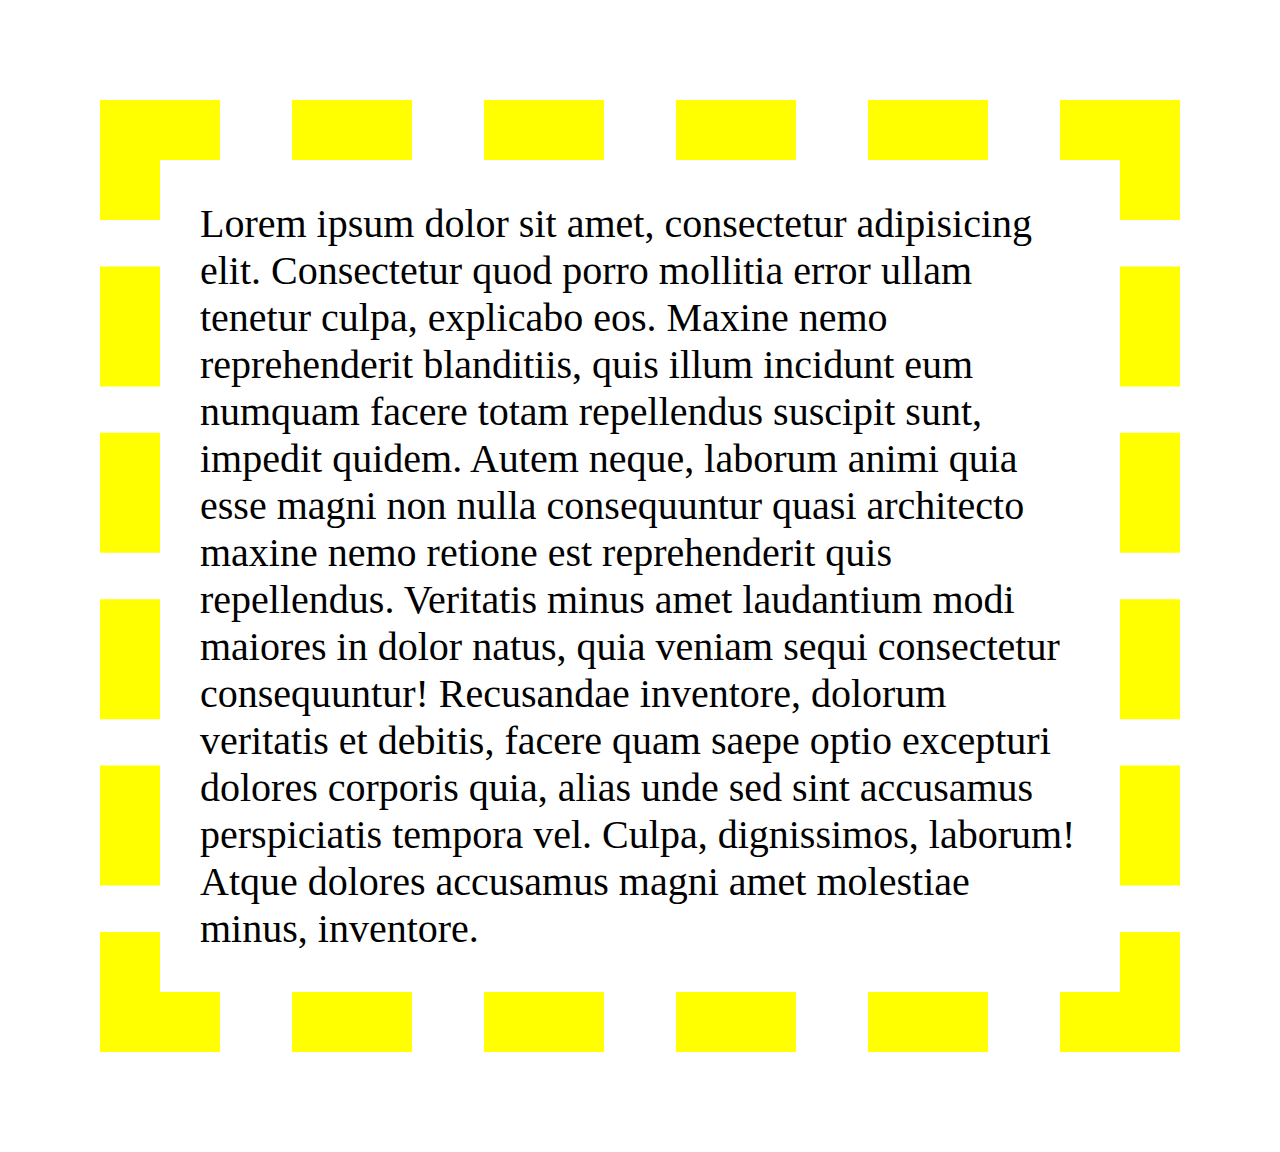
<file: Assignments/Unit_1/Assignment_2/index.html>
<!DOCTYPE html>
<html>
<head>
	<!-- Title used by search engines for ranking and by browsers to keep track of tabs -->
	<title>Unit #1 Assignment #2</title>
	<!-- links the html and css file together. Without this, the CSS won't be applied to the webpage. -->
	<link rel="stylesheet" href="style.css">

	<p>Lorem ipsum dolor sit amet, consectetur adipisicing elit. Consectetur quod porro mollitia error ullam tenetur culpa, explicabo eos. Maxine nemo reprehenderit blanditiis, quis illum incidunt eum numquam facere totam repellendus suscipit sunt, impedit quidem. Autem neque, laborum animi quia esse magni non nulla consequuntur quasi architecto maxine nemo retione est reprehenderit quis repellendus. Veritatis minus amet laudantium modi maiores in dolor natus, quia veniam sequi consectetur consequuntur! Recusandae inventore, dolorum veritatis et debitis, facere quam saepe optio excepturi dolores corporis quia, alias unde sed sint accusamus perspiciatis tempora vel. Culpa, dignissimos, laborum! Atque dolores accusamus magni amet molestiae minus, inventore.</p>
	
</head>
<body>
	<h1></h1>
</body>
</html>
</file>
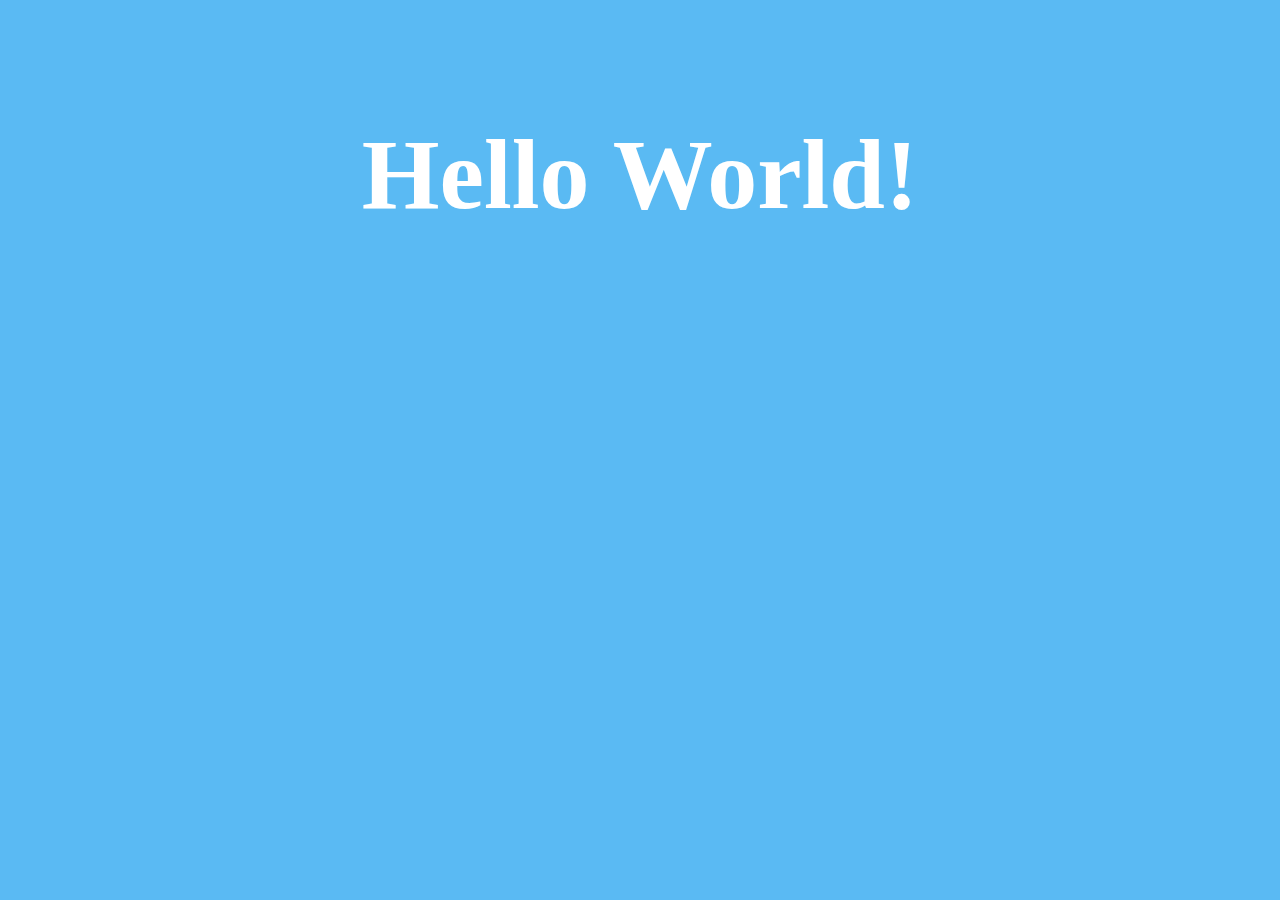
<file: Assignments/Unit_2/Assignment_2/index.html>
<!DOCTYPE html>
<html>
<head>
	<!-- Title used by search engines for ranking and by browsers to keep track of tabs -->
	<title>Unit #2 Assignment #2</title>
	<!-- links the html and css file together. Without this, the CSS won't be applied to the webpage. -->
	<link rel="stylesheet" href="style.css">
</head>
<body>
	<h1>Hello World!</h1>
</body>
</html>
</file>
<file: Assignments/Unit_1/Assignment_2/style.css>
/*Removes any prexisting padding or marginal space from the html and body elements.*/

html body {
	margin: 0;
	padding: 0;
	/*Remove this background-color! It is here to make sure that the css and html are linked.*/
	background-color: white;
}

/*Remove this h1 Rule! */

p {
	text-align: left;
	padding: 40px;
	color: black;
	font-size: 40px;
	font-family: "Lorem ipsum";
	border: dashed yellow 60px;
	margin: 100px;
}
</file>
<file: Assignments/Unit_2/Assignment_2/style.css>
/*Removes any prexisting padding or marginal space from the html and body elements.*/

html body {
	margin: 0;
	padding: 0;
	/*Remove this background-color! It is here to make sure that the css and html are linked.*/
	background-color: #5abaf3;
}

/*Remove this h1 Rule! */

h1 {
	text-align: center;
	padding-top: 50px;
	color: white;
	font-size: 100px;
}
</file>
